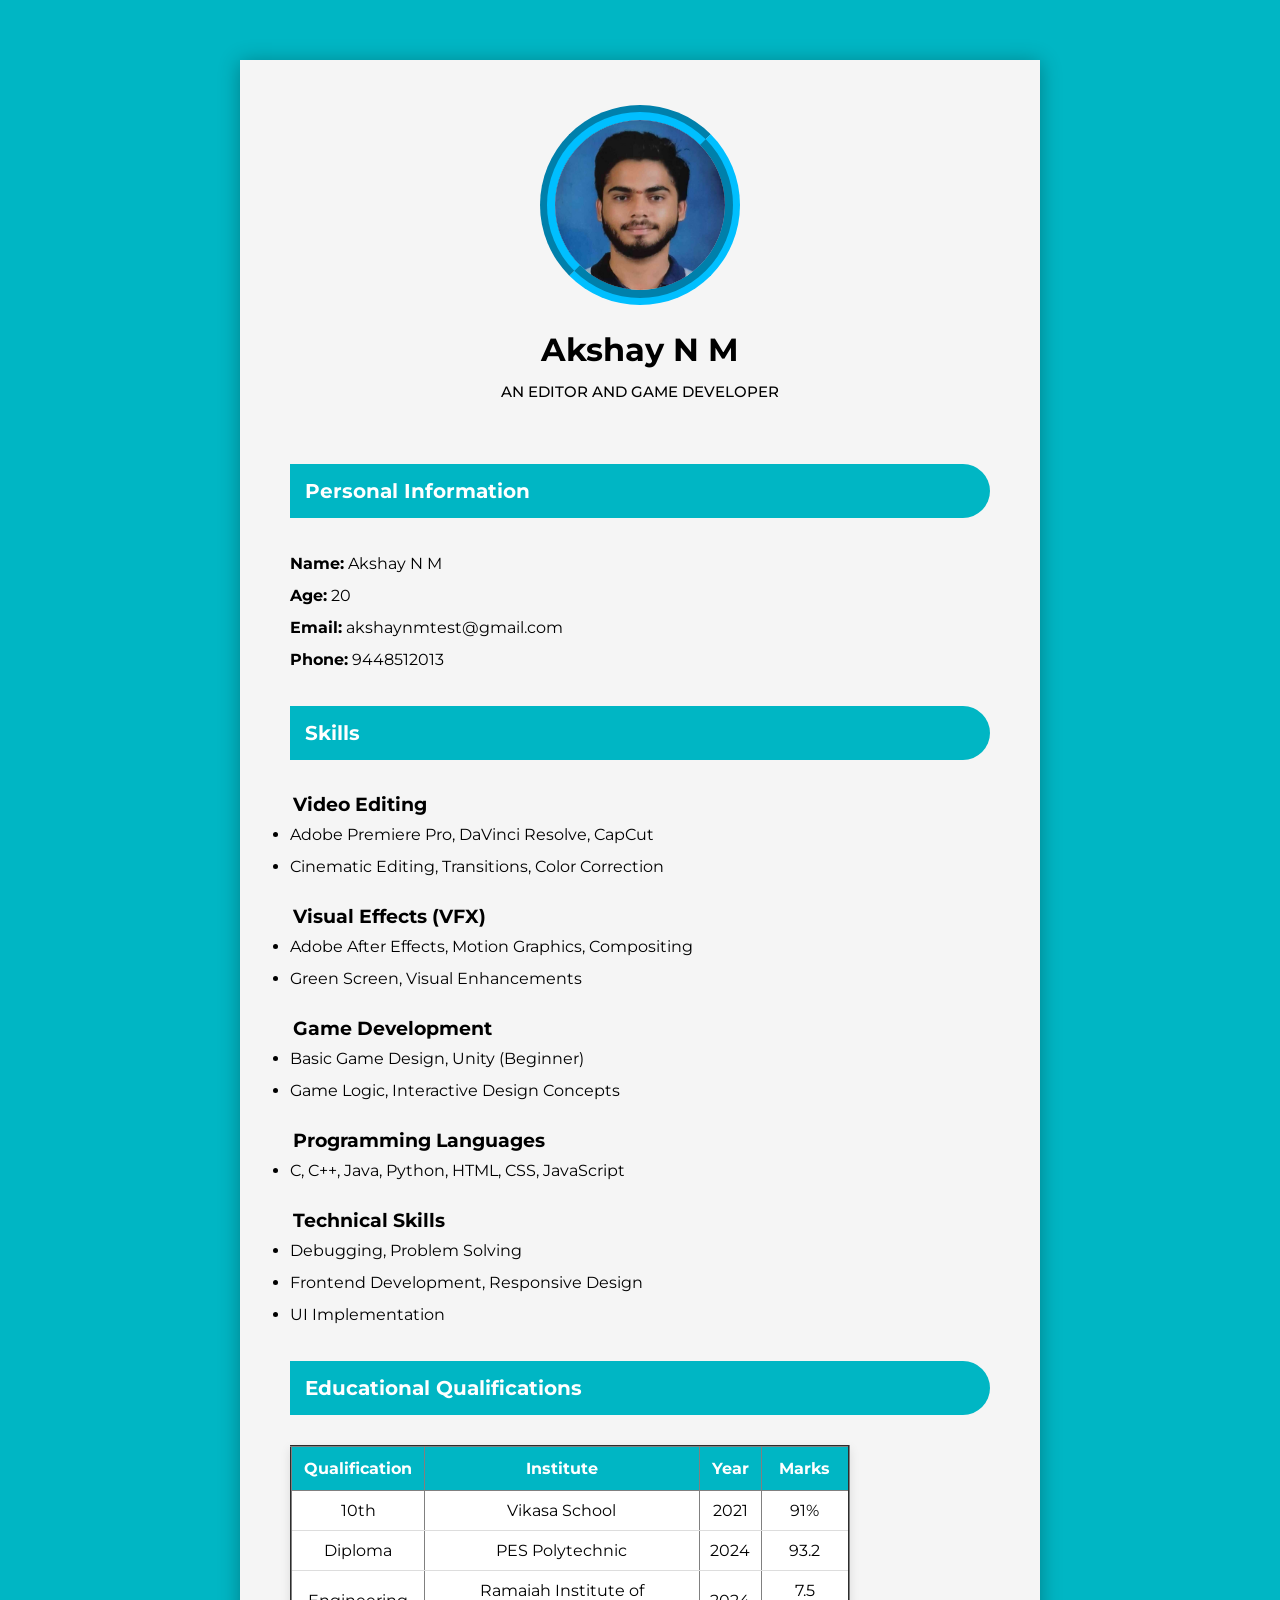
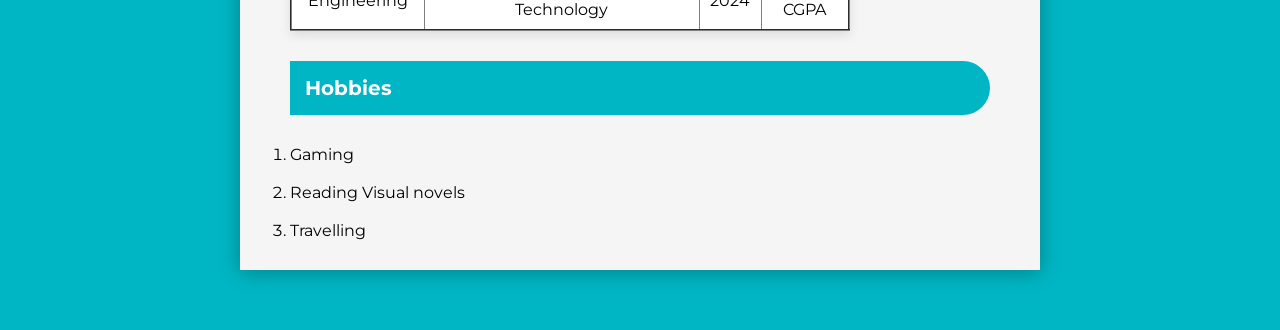
<file: index.html>
<!DOCTYPE html>
<html lang="en">
<head>
    <meta charset="UTF-8"> 
    <meta http-equiv="X-UA-Compatible" content="IE=edge">
    <meta name="viewport" content="width=device-width, initial-scale=1.0">
    <title>Resume project</title>
    <link href="https://fonts.googleapis.com/css2?family=Montserrat:wght@400;500&display=swap" rel="stylesheet">
    <link rel="icon" href="favicon.png" type="image/x-icon">
    <link rel="stylesheet" href="style.css">
</head>
<body>    
    <div class="container">
      <div class="header">
        <div class="img-area">
            <img src="myphoto.jpg">
        </div>
        <h1>Akshay N M </h1>
        <h3>An Editor and Game developer</h3>
      </div>

      <div class="main">
        <div class="left">
          <h2>Personal Information</h2>
          <p><strong>Name:</strong> Akshay N M</p>
          <p><strong>Age:</strong> 20</p>
          <p><strong>Email:</strong> akshaynmtest@gmail.com</p>
          <p><strong>Phone:</strong> 9448512013 </p>
          <h2>Skills</h2>
          <ul>
            <h3>Video Editing</h3>
              <li>Adobe Premiere Pro, DaVinci Resolve, CapCut</li>
              <li>Cinematic Editing, Transitions, Color Correction</li>
              <br>
            <h3>Visual Effects (VFX)</h3>
              <li>Adobe After Effects, Motion Graphics, Compositing</li>
              <li>Green Screen, Visual Enhancements</li>
              <br>
            <h3>Game Development</h3>
              <li>Basic Game Design, Unity (Beginner)</li>
              <li>Game Logic, Interactive Design Concepts</li>
              <br>
            <h3>Programming Languages</h3>
              <li>C, C++, Java, Python, HTML, CSS, JavaScript</li>
              <br>
            <h3>Technical Skills</h3>
              <li>Debugging, Problem Solving</li>
              <li>Frontend Development, Responsive Design</li>
              <li>UI Implementation</li>
      	  </ul>
          <h2>Educational Qualifications</h2>

          <table border="2">
              <tr>
                  <th>Qualification</th>
                  <th>Institute</th>
                  <th>Year</th>
                  <th>Marks</th>
              </tr>
              <tr>
                  <td>10th</td>
                  <td>Vikasa School</td>
                  <td>2021</td>
                  <td>91%</td>
              </tr>
              <tr>
                  <td>Diploma</td>
                  <td>PES Polytechnic</td>
                  <td>2024</td>
                  <td>93.2</td>
              </tr>
              <tr>
                  <td>Engineering</d>
                  <td>Ramaiah Institute of Technology</td>
                  <td>2024</td>
                  <td>7.5 CGPA</td>
              </tr>
          </table>

          <h2>Hobbies</h2>
          <ol>
            <li>Gaming</li><br>
            <li>Reading Visual novels</li><br>
            <li>Travelling</li>
          </ol>
        </div>
      </div>
    </div> 

</body>
</html>
</file>
<file: style.css>
* {
	box-sizing: border-box;
	margin: 0;
	padding: 0;
	font-family: 'Montserrat', sans-serif;
}
body {
	background: #00b6c4;
}
.container {
	background: #f5f5f5;
	max-width: 800px;
	margin: 60px auto;
	height: 1810px;
	padding: 20px;
	box-shadow: 0 2px 20px rgba(0, 0, 0, 0.3);
}
.header {
	text-align: center;
}
.header h1 {
	margin-bottom: 10px;
}
.header h3 {
	text-transform: uppercase;
	font-size: 15px;
	font-weight: 500;
}
.img-area {
	width: 200px;
	height: 200px;
	border-radius: 50%;
	overflow: hidden;
	margin: 25px auto;
	border: 15px groove deepskyblue;
}
.img-area img {
	width: 100%;
}
.main {
	display: flex;
	flex-wrap: wrap;
}
.left {
	flex: 1;
	padding: 30px;
}
.left p {
	line-height: 2;
}
.left ul li {
	line-height: 2;
}
h2 {
	background: #00b6c4;
	padding: 15px;
	color: #fff;
	margin: 30px 0;
	font-size: 20px;
	border-radius: 0 50px 50px 0;
}
h3 {
    padding: 3px;
}
table {
    width: 80%;
    margin: 20px 0;
    border-collapse: collapse;
    font-family: Arial, sans-serif;
    background: #ffffff;
    box-shadow: 0 4px 10px rgba(0,0,0,0.1);
    overflow: hidden;
}

th {
    background: #00b6c4;
    color: white;
    padding: 12px;
    text-align: center;
    font-size: 16px;
}

td {
    padding: 10px;
    text-align: center;
    border-bottom: 1px solid #ddd;
}

tr:hover {
    background-color: #f2f6ff;
}

tr:last-child td {
    border-bottom: none;
}

.right {
	flex: 1;
	padding: 30px;
}
.right h3 {
	margin-bottom: 15px;
}
.right p {
	line-height: 2.9;
}
.right ul li {
	line-height: 2;
}
@media only screen and (min-width: 768px) and (max-width: 991px) {
	.container {
		width: 95%;
		height: auto;
	}
	h2 {
		font-size: 18px;
	}
}
@media screen and (max-width: 600px) {
	.main {
		flex-direction: column;
	}
	.left, .right {
		flex: none;
		width: 100%;
	}
	.container {
		width: 95%;
		height: auto;
	}
	h2 {
		font-size: 15px;
	}
}
</file>
